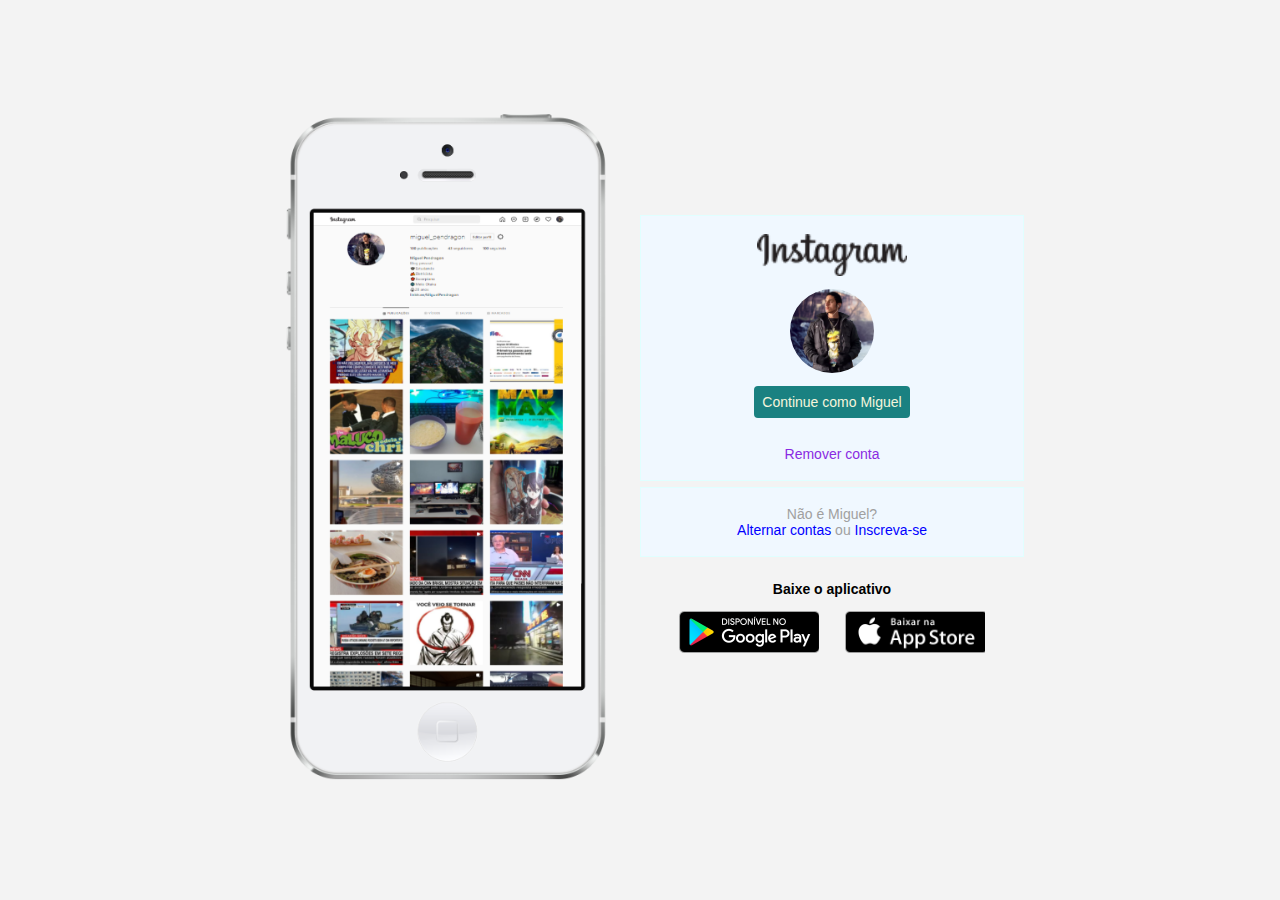
<file: index.html>
<!DOCTYPE html>
<html lang="en">
<head>
    <meta charset="UTF-8">
    <meta http-equiv="X-UA-Compatible" content="IE=edge">
    <meta name="viewport" content="width=device-width, initial-scale=1.0">
    <link rel="stylesheet" href="style.css">
    <title>Instagram | Miguel</title>
    <link rel="shortcut icon" href="img/icon-home.png" type="image/x-png"/>
</head>
<body>
    <div class="instagram-wrapper">
        <div class="instagram-phone">
                <img src="./img/instagram-celular.png" alt="">
            </div>
            <div class="instagram-continue">
                <div class="group">
                    <img src="./img/instagram-logo.png" class="instagram-logo" alt="instagram logo">
                    <div class="profile-photo">
                        <img src="./img/perfil-instagram.png" alt="foto de perfil">
                    </div>
                    <a href="https://miguelcode22.github.io/MiguelCode22/" class="instagram-login">Continue como Miguel</a>
                    <a href="./404/index.html" class="instagram-logout">Remover conta</a>
              </div>
              <div class="group">
                  <p class="not-account">Não é Miguel?</p>
                  <p class="not-account">
                      <span class="link-blue">Alternar contas</span>
                      ou
                      <span class="link-blue">Inscreva-se</span>
                  </p>
              </div>
              <div class="get-the-app">
                  <p class="get-app"><b>Baixe o aplicativo</b></p>
                  <div class="download">
                      <a href="https://www.google.com" class="app-download" target="blank"></a>
                      <a href="https://www.google.com" class="app-download" target="blank"></a>
                  </div>
              </div>
        </div>
    </div>
</body>
</html>
</file>
<file: style.css>
* {
  padding: 0;
  margin: 0;
  box-sizing: border-box;
  text-decoration: none;
  font-family: sans-serif;
  font-size: 14px;  
}

body {
    width: 100%;
    min-height: 100vh;
    background-color: rgb(243, 243, 243);
    margin: 0;
    padding: 0;
    display: flex;
    justify-content: center;
}

.instagram-wrapper {
    display: flex;
    align-items: center;
    justify-content: start;
    width: 60%;
    height: 100vh;
}

.instagram-phone {
    display: flex;
    align-items: center;
    justify-content: center;
    width: 50%;
}

.instagram-phone img {
    height: 50rem;
}

.instagram-continue {
    display: flex;
    align-items: center; /* horizontal */
    justify-content: space-around; /* vertical */
    flex-direction: column;
    width: 50%;
    min-height: 34rem;

}

.group {
    display: flex;
    justify-content: space-between;
    align-items: center;
    flex-direction: column;
    background-color: aliceblue;
    width: 100%;
    padding: 1.3rem 0;
    border: 1px solid lightcyan;
}

.group:nth-child(1) {
    min-height: 19rem;
}

.instagram-logo {
    height: 3rem;
}

.profile-photo {
    display: flex;
    justify-content: center;
    align-items: center;
    border-radius: 50%;
    overflow: hidden;
}

.profile-photo img {
    height: 6rem;
}

.instagram-login {
    background-color: rgb(26, 129, 129);
    color: beige;
    padding: 8px;
    border-radius: 4px;
}

.instagram-logout {
   color: blueviolet;
   margin-top: 1rem; 
}

.not-account {
    color: rgb( 160, 160, 160);
}

.link-blue {
    color: blue;
}

.get-the-app {
    display: flex;
    flex-direction: column;
    align-items: center;
    justify-content: center;
    width: 100%;
    padding: 1.3rem 0;
}

.download {
    display: flex;
    width: 100%;
    justify-content: space-evenly;
    align-items: center;
    padding: 1rem;
}

.app-download {
    height: 3rem;
    width: 10rem;
    background-size: cover;
}

.app-download:nth-child(1) {
    background-image: url(./img/google-button.png);
}

.app-download:nth-child(2) {
    background-image: url(./img/apple-button.png);
}

/* media queries */

@media (max-width: 1024px) {
    .instagram-wrapper {
        width: 90%;
    }
}

@media (max-width: 650px) {
    body {
        background-color: antiquewhite;
    }

    .instagram-wrapper {
        width: 90%;
    }

    .instagram-phone {
        display: none;
    }

    .instagram-continue {
        width: 100%;
    }

    .group {
        border: 1px solid transparent;
    }
}
</file>
